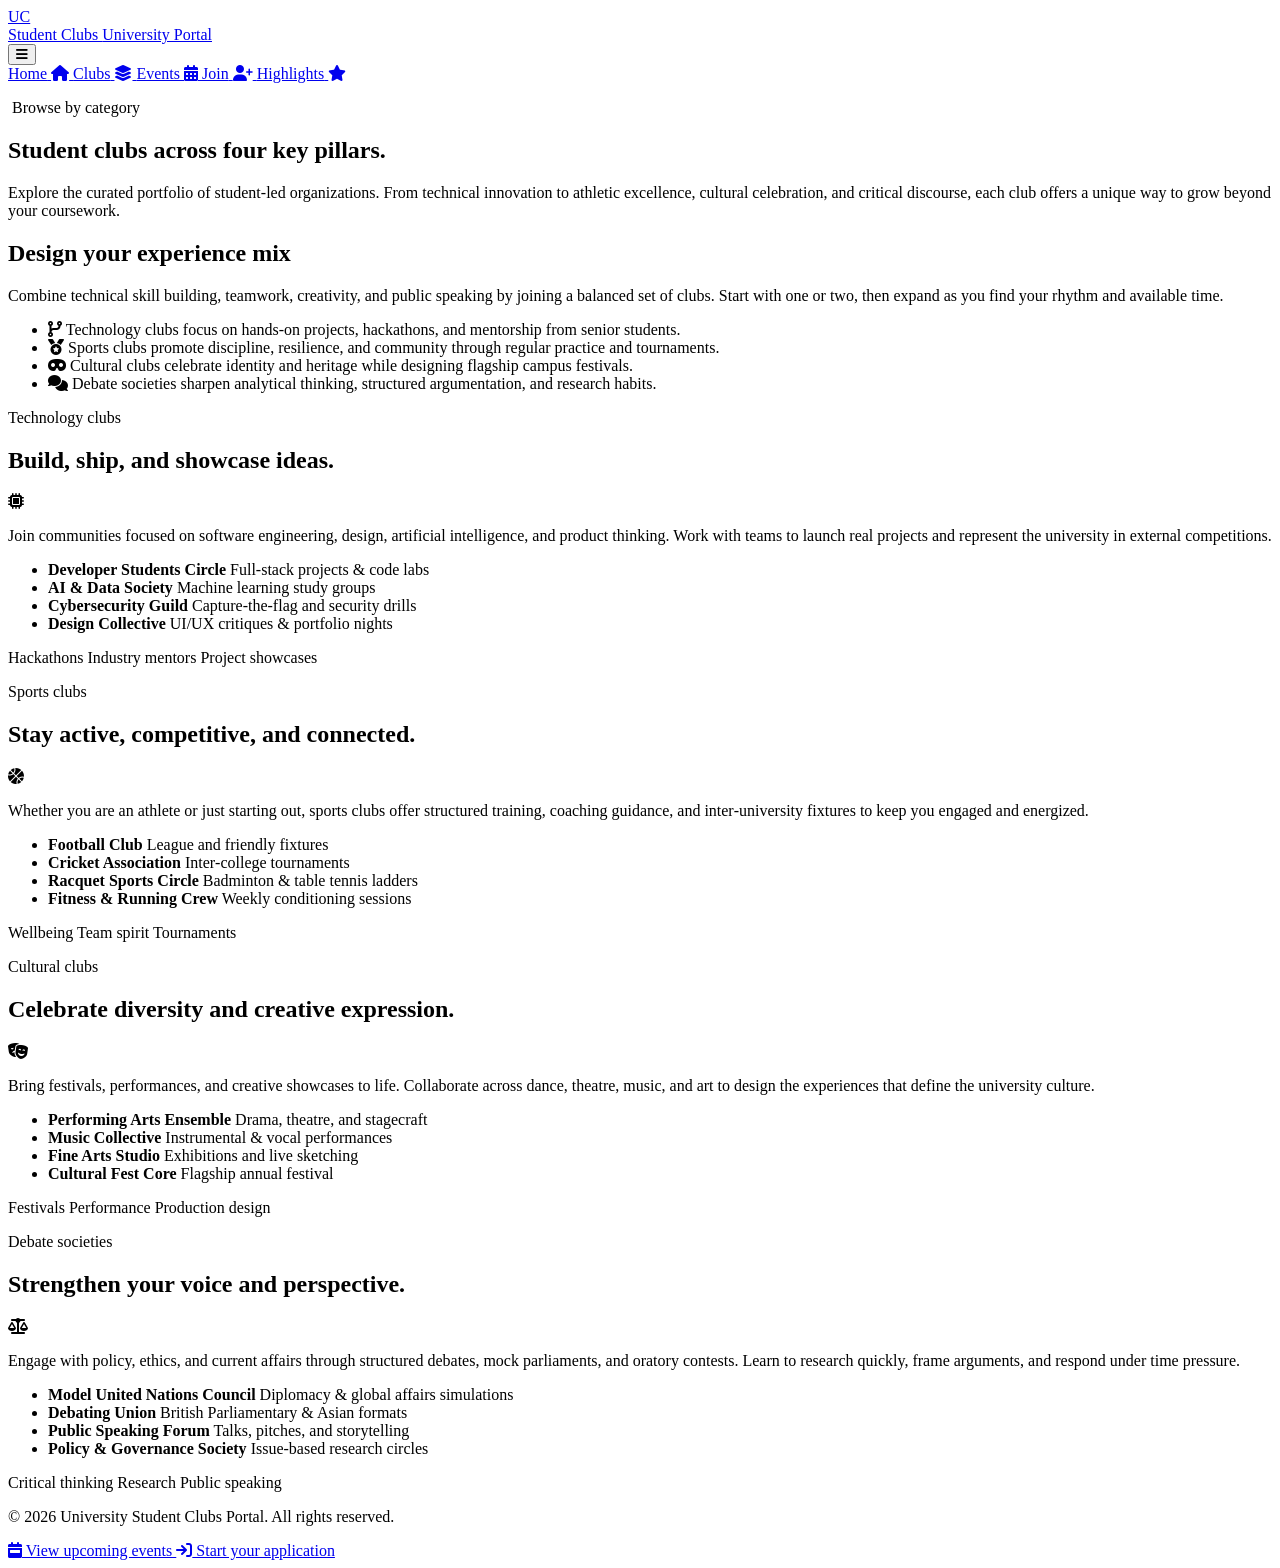
<file: src/clubs.html>
<!DOCTYPE html>
<html lang="en">
  <head>
    <meta charset="UTF-8" />
    <meta name="viewport" content="width=device-width, initial-scale=1.0" />
    <title>Clubs | University Student Clubs Portal</title>
    <link
      rel="stylesheet"
      href="https://cdnjs.cloudflare.com/ajax/libs/font-awesome/6.5.1/css/all.min.css"
      integrity="sha512-DTOQO9RWCH3ppGqcWaEA1BIZOC6xxalwEsw9c2QQeAIftl+Vegovlnee1c9QX4TctnWMn13TZye+giMm8e2LwA=="
      crossorigin="anonymous"
      referrerpolicy="no-referrer"
    />
    <link rel="stylesheet" href="../styles/styles.css" />
  </head>
  <body>
    <div class="page-wrapper">
      <header class="nav" aria-label="Main navigation">
        <div class="nav-inner">
          <a href="index.html" class="nav-brand">
            <div class="nav-logo" aria-hidden="true">UC</div>
            <div class="nav-title">
              Student Clubs
              <span>University Portal</span>
            </div>
          </a>
          <button class="nav-toggle" type="button" aria-label="Toggle navigation" onclick="document.querySelector('.nav-links').classList.toggle('open')">
            <i class="fa-solid fa-bars"></i>
          </button>
          <nav class="nav-links" aria-label="Primary navigation">
            <a href="index.html" class="nav-link">
              <span>Home</span>
              <i class="fa-solid fa-house"></i>
            </a>
            <a href="clubs.html" class="nav-link active">
              <span>Clubs</span>
              <i class="fa-solid fa-layer-group"></i>
            </a>
            <a href="events.html" class="nav-link">
              <span>Events</span>
              <i class="fa-solid fa-calendar-days"></i>
            </a>
            <a href="join.html" class="nav-link">
              <span>Join</span>
              <i class="fa-solid fa-user-plus"></i>
            </a>
            <a href="highlights.html" class="nav-link">
              <span>Highlights</span>
              <i class="fa-solid fa-star"></i>
            </a>
          </nav>
        </div>
      </header>

      <main>
        <section class="container">
          <header class="section-header">
            <p class="badge">
              <i class="fa-solid fa-grid-2"></i>
              Browse by category
            </p>
            <h1 class="section-title">Student clubs across four key pillars.</h1>
            <p class="page-intro">
              Explore the curated portfolio of student‑led organizations. From technical innovation to athletic excellence, cultural celebration, and critical discourse, each club offers a unique way to grow beyond your coursework.
            </p>
          </header>

          <div class="clubs-layout">
            <section class="clubs-summary glass-soft" aria-labelledby="clubs-summary-heading">
              <h2 id="clubs-summary-heading">Design your experience mix</h2>
              <p>
                Combine technical skill building, teamwork, creativity, and public speaking by joining a balanced set of clubs. Start with one or two, then expand as you find your rhythm and available time.
              </p>
              <ul class="clubs-summary-list">
                <li>
                  <i class="fa-solid fa-code-branch"></i>
                  <span>Technology clubs focus on hands‑on projects, hackathons, and mentorship from senior students.</span>
                </li>
                <li>
                  <i class="fa-solid fa-medal"></i>
                  <span>Sports clubs promote discipline, resilience, and community through regular practice and tournaments.</span>
                </li>
                <li>
                  <i class="fa-solid fa-mask"></i>
                  <span>Cultural clubs celebrate identity and heritage while designing flagship campus festivals.</span>
                </li>
                <li>
                  <i class="fa-solid fa-comments"></i>
                  <span>Debate societies sharpen analytical thinking, structured argumentation, and research habits.</span>
                </li>
              </ul>
            </section>

            <section aria-label="Club categories">
              <div class="clubs-grid">
                <article class="card glass" aria-labelledby="tech-clubs-title">
                  <header class="card-header">
                    <div>
                      <p class="club-category-title">Technology clubs</p>
                      <h2 id="tech-clubs-title" class="card-title">Build, ship, and showcase ideas.</h2>
                    </div>
                    <span class="card-icon" aria-hidden="true">
                      <i class="fa-solid fa-microchip"></i>
                    </span>
                  </header>
                  <p class="card-body">
                    Join communities focused on software engineering, design, artificial intelligence, and product thinking. Work with teams to launch real projects and represent the university in external competitions.
                  </p>
                  <ul class="club-list">
                    <li>
                      <strong>Developer Students Circle</strong>
                      <span>Full‑stack projects &amp; code labs</span>
                    </li>
                    <li>
                      <strong>AI &amp; Data Society</strong>
                      <span>Machine learning study groups</span>
                    </li>
                    <li>
                      <strong>Cybersecurity Guild</strong>
                      <span>Capture‑the‑flag and security drills</span>
                    </li>
                    <li>
                      <strong>Design Collective</strong>
                      <span>UI/UX critiques &amp; portfolio nights</span>
                    </li>
                  </ul>
                  <div class="card-tags">
                    <span class="tag">Hackathons</span>
                    <span class="tag">Industry mentors</span>
                    <span class="tag">Project showcases</span>
                  </div>
                </article>

                <article class="card glass" aria-labelledby="sports-clubs-title">
                  <header class="card-header">
                    <div>
                      <p class="club-category-title">Sports clubs</p>
                      <h2 id="sports-clubs-title" class="card-title">Stay active, competitive, and connected.</h2>
                    </div>
                    <span class="card-icon" aria-hidden="true">
                      <i class="fa-solid fa-basketball"></i>
                    </span>
                  </header>
                  <p class="card-body">
                    Whether you are an athlete or just starting out, sports clubs offer structured training, coaching guidance, and inter‑university fixtures to keep you engaged and energized.
                  </p>
                  <ul class="club-list">
                    <li>
                      <strong>Football Club</strong>
                      <span>League and friendly fixtures</span>
                    </li>
                    <li>
                      <strong>Cricket Association</strong>
                      <span>Inter‑college tournaments</span>
                    </li>
                    <li>
                      <strong>Racquet Sports Circle</strong>
                      <span>Badminton &amp; table tennis ladders</span>
                    </li>
                    <li>
                      <strong>Fitness &amp; Running Crew</strong>
                      <span>Weekly conditioning sessions</span>
                    </li>
                  </ul>
                  <div class="card-tags">
                    <span class="tag">Wellbeing</span>
                    <span class="tag">Team spirit</span>
                    <span class="tag">Tournaments</span>
                  </div>
                </article>

                <article class="card glass" aria-labelledby="cultural-clubs-title">
                  <header class="card-header">
                    <div>
                      <p class="club-category-title">Cultural clubs</p>
                      <h2 id="cultural-clubs-title" class="card-title">Celebrate diversity and creative expression.</h2>
                    </div>
                    <span class="card-icon" aria-hidden="true">
                      <i class="fa-solid fa-theater-masks"></i>
                    </span>
                  </header>
                  <p class="card-body">
                    Bring festivals, performances, and creative showcases to life. Collaborate across dance, theatre, music, and art to design the experiences that define the university culture.
                  </p>
                  <ul class="club-list">
                    <li>
                      <strong>Performing Arts Ensemble</strong>
                      <span>Drama, theatre, and stagecraft</span>
                    </li>
                    <li>
                      <strong>Music Collective</strong>
                      <span>Instrumental &amp; vocal performances</span>
                    </li>
                    <li>
                      <strong>Fine Arts Studio</strong>
                      <span>Exhibitions and live sketching</span>
                    </li>
                    <li>
                      <strong>Cultural Fest Core</strong>
                      <span>Flagship annual festival</span>
                    </li>
                  </ul>
                  <div class="card-tags">
                    <span class="tag">Festivals</span>
                    <span class="tag">Performance</span>
                    <span class="tag">Production design</span>
                  </div>
                </article>

                <article class="card glass" aria-labelledby="debate-clubs-title">
                  <header class="card-header">
                    <div>
                      <p class="club-category-title">Debate societies</p>
                      <h2 id="debate-clubs-title" class="card-title">Strengthen your voice and perspective.</h2>
                    </div>
                    <span class="card-icon" aria-hidden="true">
                      <i class="fa-solid fa-scale-balanced"></i>
                    </span>
                  </header>
                  <p class="card-body">
                    Engage with policy, ethics, and current affairs through structured debates, mock parliaments, and oratory contests. Learn to research quickly, frame arguments, and respond under time pressure.
                  </p>
                  <ul class="club-list">
                    <li>
                      <strong>Model United Nations Council</strong>
                      <span>Diplomacy &amp; global affairs simulations</span>
                    </li>
                    <li>
                      <strong>Debating Union</strong>
                      <span>British Parliamentary &amp; Asian formats</span>
                    </li>
                    <li>
                      <strong>Public Speaking Forum</strong>
                      <span>Talks, pitches, and storytelling</span>
                    </li>
                    <li>
                      <strong>Policy &amp; Governance Society</strong>
                      <span>Issue‑based research circles</span>
                    </li>
                  </ul>
                  <div class="card-tags">
                    <span class="tag">Critical thinking</span>
                    <span class="tag">Research</span>
                    <span class="tag">Public speaking</span>
                  </div>
                </article>
              </div>
            </section>
          </div>
        </section>
      </main>

      <footer class="footer">
        <div class="footer-inner">
          <p>&copy; <span id="year"></span> University Student Clubs Portal. All rights reserved.</p>
          <div class="footer-links">
            <a href="events.html">
              <i class="fa-solid fa-calendar-week"></i>
              View upcoming events
            </a>
            <a href="join.html">
              <i class="fa-solid fa-arrow-right-to-bracket"></i>
              Start your application
            </a>
          </div>
        </div>
      </footer>
    </div>

    <script>
      document.getElementById('year').textContent = new Date().getFullYear();
    </script>
  </body>
</html>
</file>
<file: styles/styles.css>
/* ============
   Events Page
   ============ */

.filters-row {
  display: flex;
  flex-wrap: wrap;
  gap: 0.75rem;
  margin-bottom: 1.5rem;
  font-size: 0.8rem;
}

.filter-chip {
  display: inline-flex;
  align-items: center;
  gap: 0.4rem;
  padding: 0.3rem 0.8rem;
  border-radius: 999px;
  background: rgba(15, 23, 42, 0.9);
  border: 1px solid rgba(148, 163, 184, 0.7);
  color: var(--color-muted);
}

.filter-chip i {
  font-size: 0.85rem;
}

.event-meta {
  display: flex;
  align-items: center;
  flex-wrap: wrap;
  gap: 0.6rem;
  font-size: 0.78rem;
  color: var(--color-muted);
  margin-bottom: 0.5rem;
}

.event-meta span {
  display: inline-flex;
  align-items: center;
  gap: 0.3rem;
}

.event-meta span i {
  font-size: 0.8rem;
}

@media (max-width: 520px) {
  .filters-row {
    gap: 0.55rem;
  }

  .filter-chip {
    padding: 0.28rem 0.7rem;
    font-size: 0.78rem;
  }
@import url('https://fonts.googleapis.com/css2?family=Poppins:wght@300;400;500;600;700&display=swap');

:root {
  --color-bg: #050816;
  --color-bg-alt: rgba(15, 23, 42, 0.85);
  --color-primary: #6366f1;
  --color-secondary: #22c55e;
  --color-accent: #f97316;
  --color-text: #e5e7eb;
  --color-muted: #9ca3af;
  --glass-bg: rgba(15, 23, 42, 0.7);
  --glass-border: rgba(148, 163, 184, 0.4);
  --shadow-soft: 0 18px 45px rgba(15, 23, 42, 0.65);
  --radius-lg: 18px;
  --radius-xl: 24px;
  --transition-fast: 200ms ease;
  --transition-med: 280ms ease;
  --nav-height: 76px;
  --container-width: min(1120px, 100% - 2.5rem);
}

*,
*::before,
*::after {
  box-sizing: border-box;
}

html {
  scroll-behavior: smooth;
}

body {
  margin: 0;
  min-height: 100vh;
  font-family: 'Poppins', system-ui, -apple-system, BlinkMacSystemFont, 'Segoe UI', sans-serif;
  color: var(--color-text);
  background:
    radial-gradient(circle at top left, rgba(99, 102, 241, 0.33), transparent 55%),
    radial-gradient(circle at bottom right, rgba(34, 197, 94, 0.33), transparent 55%),
    radial-gradient(circle at top right, rgba(248, 113, 113, 0.22), transparent 50%),
    #020617;
  line-height: 1.6;
}

img {
  max-width: 100%;
  display: block;
}

a {
  color: inherit;
  text-decoration: none;
}

main {
  padding-top: var(--nav-height);
}

.page-wrapper {
  min-height: 100vh;
  display: flex;
  flex-direction: column;
}

.container {
  width: var(--container-width);
  margin-inline: auto;
  padding-block: 3rem 4rem;
}

@media (max-width: 640px) {
  .container {
    width: min(100% - 1.75rem, 720px);
    padding-block: 2.5rem 3rem;
  }
}

/* =====================
   Glassmorphism Utility
   ===================== */

.glass {
  background: var(--glass-bg);
  border-radius: var(--radius-lg);
  border: 1px solid var(--glass-border);
  box-shadow: var(--shadow-soft);
  backdrop-filter: blur(22px) saturate(1.4);
  -webkit-backdrop-filter: blur(22px) saturate(1.4);
}

.glass-soft {
  background: rgba(15, 23, 42, 0.55);
  border-radius: var(--radius-lg);
  border: 1px solid rgba(148, 163, 184, 0.3);
  box-shadow: 0 16px 35px rgba(15, 23, 42, 0.5);
  backdrop-filter: blur(18px) saturate(1.3);
  -webkit-backdrop-filter: blur(18px) saturate(1.3);
}

.badge {
  display: inline-flex;
  align-items: center;
  gap: 0.5rem;
  padding: 0.25rem 0.85rem;
  border-radius: 999px;
  font-size: 0.75rem;
  text-transform: uppercase;
  letter-spacing: 0.08em;
  background: radial-gradient(circle at top left, rgba(99, 102, 241, 0.55), rgba(15, 23, 42, 0.9));
  border: 1px solid rgba(129, 140, 248, 0.7);
  color: #e5e7eb;
}

.badge i {
  font-size: 0.85rem;
}

.section-title {
  font-size: clamp(1.7rem, 1.2rem + 1.4vw, 2.1rem);
  margin-bottom: 0.5rem;
  letter-spacing: -0.03em;
}

.section-subtitle {
  margin: 0;
  margin-bottom: 1.75rem;
  color: var(--color-muted);
  font-size: 0.95rem;
}

.section-header {
  margin-bottom: 2rem;
}

.pill {
  display: inline-flex;
  align-items: center;
  gap: 0.4rem;
  font-size: 0.8rem;
  padding: 0.25rem 0.7rem;
  border-radius: 999px;
  background: rgba(15, 23, 42, 0.8);
  border: 1px solid rgba(148, 163, 184, 0.6);
  color: var(--color-muted);
}

.pill i {
  font-size: 0.85rem;
}

/* ============
   Glass Navbar
   ============ */

.nav {
  position: fixed;
  inset-inline: 0;
  top: 0;
  z-index: 40;
  display: flex;
  justify-content: center;
  padding: 0.85rem 0;
}

.nav-inner {
  width: var(--container-width);
  display: flex;
  align-items: center;
  justify-content: space-between;
  padding: 0.5rem 1.25rem;
  border-radius: 999px;
  border: 1px solid rgba(148, 163, 184, 0.55);
  background: radial-gradient(circle at top left, rgba(129, 140, 248, 0.8), rgba(15, 23, 42, 0.9));
  background-clip: padding-box;
  box-shadow: 0 22px 55px rgba(15, 23, 42, 0.8);
  backdrop-filter: blur(26px) saturate(1.45);
  -webkit-backdrop-filter: blur(26px) saturate(1.45);
}

.nav-brand {
  display: flex;
  align-items: center;
  gap: 0.6rem;
}

.nav-logo {
  width: 32px;
  height: 32px;
  border-radius: 14px;
  border: 1px solid rgba(191, 219, 254, 0.8);
  background: radial-gradient(circle at 20% 10%, #22c55e, #6366f1 55%, #ec4899 100%);
  box-shadow: 0 0 0 1px rgba(15, 23, 42, 0.55), 0 10px 25px rgba(15, 23, 42, 0.9);
  display: flex;
  align-items: center;
  justify-content: center;
  color: #f9fafb;
  font-size: 0.95rem;
  font-weight: 600;
}

.nav-title {
  font-size: 0.95rem;
  font-weight: 500;
}

.nav-title span {
  display: block;
  font-size: 0.7rem;
  color: rgba(226, 232, 240, 0.8);
}

.nav-links {
  display: flex;
  align-items: center;
  gap: 0.75rem;
  font-size: 0.9rem;
}

.nav-link {
  position: relative;
  padding: 0.45rem 0.85rem;
  border-radius: 999px;
  display: inline-flex;
  align-items: center;
  gap: 0.4rem;
  color: rgba(226, 232, 240, 0.9);
  transition: background-color var(--transition-fast), color var(--transition-fast), transform var(--transition-fast);
}

.nav-link i {
  font-size: 0.85rem;
}

.nav-link::after {
  content: "";
  position: absolute;
  inset-inline: 0.65rem;
  bottom: 0.2rem;
  height: 2px;
  border-radius: 999px;
  background: linear-gradient(to right, rgba(59, 130, 246, 0.7), rgba(94, 234, 212, 0.7));
  transform: scaleX(0);
  transform-origin: center;
  transition: transform var(--transition-med);
}

.nav-link:hover {
  background: rgba(15, 23, 42, 0.6);
  transform: translateY(-1px);
}

.nav-link:hover::after {
  transform: scaleX(1);
}

.nav-link.active {
  background: linear-gradient(135deg, rgba(59, 130, 246, 0.9), rgba(56, 189, 248, 0.85));
  color: #0f172a;
  font-weight: 500;
  box-shadow: 0 12px 25px rgba(37, 99, 235, 0.55);
}

.nav-link.active::after {
  display: none;
}

.nav-toggle {
  display: none;
  width: 34px;
  height: 34px;
  border-radius: 999px;
  border: 1px solid rgba(191, 219, 254, 0.7);
  background: rgba(15, 23, 42, 0.65);
  color: #e5e7eb;
  align-items: center;
  justify-content: center;
  cursor: pointer;
}

.nav-toggle i {
  font-size: 1rem;
}

@media (max-width: 768px) {
  .nav-inner {
    padding-inline: 0.85rem;
  }

  .nav-links {
    position: fixed;
    inset-inline: 1.25rem;
    top: calc(var(--nav-height) + 0.5rem);
    flex-direction: column;
    align-items: stretch;
    padding: 0.75rem;
    border-radius: 1.25rem;
    background: rgba(15, 23, 42, 0.95);
    border: 1px solid rgba(148, 163, 184, 0.7);
    box-shadow: 0 22px 40px rgba(15, 23, 42, 0.9);
    transform-origin: top;
    transform: scaleY(0.9);
    opacity: 0;
    pointer-events: none;
    transition: opacity var(--transition-med), transform var(--transition-med);
  }

  .nav-links.open {
    opacity: 1;
    transform: scaleY(1);
    pointer-events: all;
  }

  .nav-link {
    justify-content: space-between;
  }

  .nav-toggle {
    display: inline-flex;
  }
}

/* ==========
   Buttons
   ========== */

.btn-row {
  display: flex;
  flex-wrap: wrap;
  gap: 0.9rem;
  margin-top: 1.75rem;
}

.btn {
  display: inline-flex;
  align-items: center;
  gap: 0.5rem;
  padding: 0.6rem 1.2rem;
  border-radius: 999px;
  font-size: 0.9rem;
  font-weight: 500;
  border: 1px solid transparent;
  cursor: pointer;
  transition: transform var(--transition-fast), box-shadow var(--transition-fast), background var(--transition-fast), border-color var(--transition-fast), color var(--transition-fast);
}

.btn-primary {
  background: linear-gradient(135deg, #4f46e5, #22c55e);
  color: #f9fafb;
  box-shadow: 0 18px 35px rgba(79, 70, 229, 0.6);
}

.btn-primary:hover {
  transform: translateY(-2px);
  box-shadow: 0 22px 45px rgba(79, 70, 229, 0.8);
}

.btn-outline {
  background: rgba(15, 23, 42, 0.9);
  color: #e5e7eb;
  border-color: rgba(148, 163, 184, 0.7);
}

.btn-outline:hover {
  background: rgba(15, 23, 42, 1);
  transform: translateY(-1px);
  box-shadow: 0 14px 30px rgba(15, 23, 42, 0.7);
}

.btn i {
  font-size: 0.9rem;
}

/* ==========
   Home / Hero
   ========== */

.hero-grid {
  display: grid;
  grid-template-columns: minmax(0, 1.2fr) minmax(0, 1fr);
  gap: 2.25rem;
  align-items: center;
}

.hero-main {
  padding: 2rem 2.2rem;
  border-radius: var(--radius-xl);
  position: relative;
  overflow: hidden;
}

.hero-main::before {
  content: "";
  position: absolute;
  inset: -40%;
  background:
    radial-gradient(circle at 0% 0%, rgba(59, 130, 246, 0.28), transparent 50%),
    radial-gradient(circle at 100% 100%, rgba(34, 197, 94, 0.22), transparent 50%);
  opacity: 0.9;
  mix-blend-mode: screen;
  pointer-events: none;
}

.hero-content {
  position: relative;
  z-index: 1;
}

.hero-eyebrow {
  display: inline-flex;
  align-items: center;
  gap: 0.5rem;
  padding: 0.25rem 0.75rem;
  border-radius: 999px;
  background: rgba(15, 23, 42, 0.85);
  border: 1px solid rgba(148, 163, 184, 0.7);
  font-size: 0.75rem;
  color: var(--color-muted);
  margin-bottom: 0.85rem;
}

.hero-eyebrow span {
  width: 6px;
  height: 6px;
  border-radius: 999px;
  background: radial-gradient(circle, #4ade80, #22c55e);
  box-shadow: 0 0 0 5px rgba(34, 197, 94, 0.2);
}

.hero-title {
  font-size: clamp(2rem, 1.2rem + 2vw, 2.6rem);
  margin: 0 0 0.75rem;
  letter-spacing: -0.04em;
}

.hero-highlight {
  background: linear-gradient(120deg, #38bdf8, #a855f7, #22c55e);
  -webkit-background-clip: text;
  background-clip: text;
  color: transparent;
}

.hero-text {
  font-size: 0.95rem;
  color: var(--color-muted);
  max-width: 35rem;
}

.hero-meta {
  display: flex;
  flex-wrap: wrap;
  gap: 1.4rem;
  margin-top: 1.85rem;
  font-size: 0.8rem;
  color: var(--color-muted);
}

.hero-meta-item {
  display: flex;
  align-items: center;
  gap: 0.55rem;
}

.hero-meta-icon {
  width: 26px;
  height: 26px;
  border-radius: 999px;
  display: inline-flex;
  align-items: center;
  justify-content: center;
  background: rgba(15, 23, 42, 0.95);
  border: 1px solid rgba(148, 163, 184, 0.75);
  color: #e5e7eb;
}

.hero-aside {
  display: flex;
  flex-direction: column;
  gap: 1.5rem;
}

.hero-card {
  padding: 1.4rem 1.5rem;
}

.hero-card-header {
  display: flex;
  justify-content: space-between;
  align-items: center;
  margin-bottom: 0.6rem;
}

.hero-card-title {
  font-size: 0.98rem;
  font-weight: 500;
}

.hero-chip {
  font-size: 0.7rem;
  padding: 0.2rem 0.6rem;
  border-radius: 999px;
  background: rgba(37, 99, 235, 0.25);
  border: 1px solid rgba(129, 140, 248, 0.7);
}

.hero-list {
  list-style: none;
  padding: 0;
  margin: 0.4rem 0 0;
  display: grid;
  gap: 0.35rem;
  font-size: 0.8rem;
  color: var(--color-muted);
}

.hero-list li {
  display: flex;
  gap: 0.5rem;
}

.hero-list li i {
  margin-top: 0.1rem;
  color: #22c55e;
}

.hero-stat-row {
  display: flex;
  gap: 0.85rem;
}

.hero-stat {
  flex: 1;
  padding: 0.9rem 0.95rem;
}

.hero-stat-label {
  font-size: 0.7rem;
  color: var(--color-muted);
}

.hero-stat-value {
  margin-top: 0.25rem;
  font-size: 1rem;
  font-weight: 600;
}

.hero-stat-pill {
  margin-top: 0.35rem;
  font-size: 0.7rem;
  color: var(--color-muted);
}

@media (max-width: 960px) {
  .hero-grid {
    grid-template-columns: minmax(0, 1.25fr);
  }

  .hero-aside {
    order: -1;
  }
}

@media (max-width: 640px) {
  .hero-main {
    padding: 1.6rem 1.4rem;
  }

  .hero-card {
    padding: 1.2rem 1.25rem;
  }

  .hero-stat-row {
    flex-direction: column;
  }
}

/* ========================
   Generic Layout Utilities
   ======================== */

.grid {
  display: grid;
  gap: 1.5rem;
}

.grid-3 {
  grid-template-columns: repeat(3, minmax(0, 1fr));
}

.grid-2 {
  grid-template-columns: repeat(2, minmax(0, 1fr));
}

@media (max-width: 960px) {
  .grid-3 {
    grid-template-columns: repeat(2, minmax(0, 1fr));
  }
}

@media (max-width: 768px) {
  .grid-3,
  .grid-2 {
    grid-template-columns: minmax(0, 1fr);
  }
}

.stack {
  display: flex;
  flex-direction: column;
  gap: 1.4rem;
}

.page-intro {
  max-width: 40rem;
  color: var(--color-muted);
  font-size: 0.92rem;
}

/* ===================
   Card / List Styles
   =================== */

.card {
  position: relative;
  padding: 1.4rem 1.5rem;
  border-radius: var(--radius-lg);
  overflow: hidden;
  transition: transform var(--transition-med), box-shadow var(--transition-med), border-color var(--transition-med), background var(--transition-med);
}

.card::before {
  content: "";
  position: absolute;
  inset: -50%;
  opacity: 0;
  background:
    radial-gradient(circle at 0% 0%, rgba(56, 189, 248, 0.3), transparent 50%),
    radial-gradient(circle at 100% 100%, rgba(34, 197, 94, 0.28), transparent 50%);
  transition: opacity var(--transition-med);
  mix-blend-mode: screen;
  pointer-events: none;
}

.card:hover {
  transform: translateY(-6px) translateZ(0);
  border-color: rgba(191, 219, 254, 0.8);
  box-shadow: 0 24px 50px rgba(15, 23, 42, 0.85);
}

.card:hover::before {
  opacity: 1;
}

.card-header {
  display: flex;
  justify-content: space-between;
  align-items: flex-start;
  gap: 0.75rem;
  margin-bottom: 0.6rem;
}

.card-icon {
  width: 36px;
  height: 36px;
  border-radius: 999px;
  display: inline-flex;
  align-items: center;
  justify-content: center;
  background: radial-gradient(circle at 20% 0%, rgba(59, 130, 246, 0.9), rgba(6, 78, 59, 0.9));
  border: 1px solid rgba(191, 219, 254, 0.9);
  box-shadow: 0 14px 35px rgba(15, 23, 42, 0.9);
  color: #f9fafb;
}

.card-title {
  margin: 0;
  font-size: 1rem;
}

.card-meta {
  font-size: 0.75rem;
  color: var(--color-muted);
}

.card-body {
  font-size: 0.9rem;
  color: var(--color-muted);
}

.card-tags {
  display: flex;
  flex-wrap: wrap;
  gap: 0.4rem;
  margin-top: 0.9rem;
}

.tag {
  padding: 0.25rem 0.6rem;
  border-radius: 999px;
  font-size: 0.75rem;
  background: rgba(15, 23, 42, 0.9);
  border: 1px solid rgba(148, 163, 184, 0.6);
  color: var(--color-muted);
}

/* ============
   Clubs Page
   ============ */

.clubs-layout {
  display: grid;
  grid-template-columns: minmax(0, 1.1fr) minmax(0, 0.9fr);
  gap: 2rem;
  align-items: flex-start;
}

.clubs-summary {
  padding: 1.6rem 1.8rem;
}

.clubs-summary-list {
  list-style: none;
  padding: 0;
  margin: 1rem 0 0;
  display: grid;
  gap: 0.75rem;
  font-size: 0.88rem;
  color: var(--color-muted);
}

.clubs-summary-list li {
  display: flex;
  gap: 0.55rem;
}

.clubs-summary-list i {
  color: #22c55e;
  margin-top: 0.1rem;
}

.clubs-grid {
  display: grid;
  grid-template-columns: repeat(2, minmax(0, 1fr));
  gap: 1.4rem;
}

.club-category-title {
  font-size: 0.85rem;
  text-transform: uppercase;
  letter-spacing: 0.12em;
  color: var(--color-muted);
  margin-bottom: 0.35rem;
}

.club-list {
  list-style: none;
  padding: 0;
  margin: 0.5rem 0 0;
  display: grid;
  gap: 0.35rem;
  font-size: 0.86rem;
}

.club-list li {
  display: flex;
  align-items: center;
  justify-content: space-between;
  gap: 0.5rem;
}

.club-list span {
  color: var(--color-muted);
}

@media (max-width: 960px) {
  .clubs-layout {
    grid-template-columns: minmax(0, 1fr);
  }
}

@media (max-width: 768px) {
  .clubs-summary {
    padding: 1.3rem 1.4rem;
  }

  .clubs-grid {
    grid-template-columns: minmax(0, 1fr);
  }
}

/* ============
   Events Page
   ============ */

.filters-row {
  display: flex;
  flex-wrap: wrap;
  gap: 0.75rem;
  margin-bottom: 1.5rem;
  font-size: 0.8rem;
}

.filter-chip {
  display: inline-flex;
  align-items: center;
  gap: 0.4rem;
  padding: 0.3rem 0.8rem;
  border-radius: 999px;
  background: rgba(15, 23, 42, 0.9);
  border: 1px solid rgba(148, 163, 184, 0.7);
  color: var(--color-muted);
}

.filter-chip i {
  font-size: 0.85rem;
}

.event-meta {
  display: flex;
  align-items: center;
  flex-wrap: wrap;
  gap: 0.6rem;
  font-size: 0.78rem;
  color: var(--color-muted);
  margin-bottom: 0.5rem;
}

.event-meta span {
  display: inline-flex;
  align-items: center;
  gap: 0.3rem;
}

.event-meta span i {
  font-size: 0.8rem;
}

/* ==========
   Join Page
   ========== */

.steps-layout {
  display: grid;
  grid-template-columns: minmax(0, 1.3fr) minmax(0, 0.9fr);
  gap: 2.1rem;
  align-items: flex-start;
}

.steps-timeline {
  position: relative;
  padding-left: 1.2rem;
}

.steps-timeline::before {
  content: "";
  position: absolute;
  left: 0.3rem;
  top: 0.3rem;
  bottom: 0.3rem;
  width: 2px;
  border-radius: 999px;
  background: linear-gradient(to bottom, rgba(59, 130, 246, 0.8), rgba(52, 211, 153, 0.9));
  opacity: 0.8;
}

.step {
  position: relative;
  margin-bottom: 1.3rem;
  padding-left: 0.9rem;
}

.step:last-child {
  margin-bottom: 0;
}

.step-marker {
  position: absolute;
  left: -0.1rem;
  top: 0.15rem;
  width: 16px;
  height: 16px;
  border-radius: 999px;
  border: 2px solid rgba(191, 219, 254, 0.9);
  background: radial-gradient(circle, #22c55e, #22c55e 45%, transparent 60%);
  box-shadow: 0 0 0 6px rgba(34, 197, 94, 0.18);
}

.step-card {
  padding: 1.05rem 1.1rem;
}

.step-label {
  font-size: 0.75rem;
  text-transform: uppercase;
  letter-spacing: 0.13em;
  color: var(--color-muted);
  margin-bottom: 0.1rem;
}

.step-title {
  margin: 0;
  font-size: 0.95rem;
}

.step-body {
  font-size: 0.86rem;
  color: var(--color-muted);
  margin-top: 0.35rem;
}

.step-meta {
  display: flex;
  flex-wrap: wrap;
  gap: 0.4rem;
  margin-top: 0.6rem;
}

.steps-sidebar {
  padding: 1.3rem 1.4rem;
}

.steps-sidebar-list {
  list-style: none;
  padding: 0;
  margin: 0.8rem 0 0;
  display: grid;
  gap: 0.55rem;
  font-size: 0.85rem;
  color: var(--color-muted);
}

.steps-sidebar-list li {
  display: flex;
  gap: 0.5rem;
}

.steps-sidebar-list i {
  color: #22c55e;
  margin-top: 0.1rem;
}

@media (max-width: 960px) {
  .steps-layout {
    grid-template-columns: minmax(0, 1fr);
  }

  .steps-sidebar {
    order: -1;
  }
}

/* ===============
   Highlights Page
   =============== */

.highlights-layout {
  display: grid;
  grid-template-columns: minmax(0, 1.2fr) minmax(0, 0.8fr);
  gap: 2rem;
  align-items: flex-start;
}

.highlight-card {
  border-radius: var(--radius-lg);
  padding: 1.3rem 1.4rem;
}

.highlight-metric {
  display: flex;
  align-items: center;
  justify-content: space-between;
  margin-top: 0.7rem;
}

.highlight-metric-value {
  font-size: 1.1rem;
  font-weight: 600;
}

.highlight-metric-label {
  font-size: 0.8rem;
  color: var(--color-muted);
}

.highlight-strip {
  margin-top: 1rem;
  display: flex;
  flex-wrap: wrap;
  gap: 0.5rem;
}

.strip-item {
  display: inline-flex;
  align-items: center;
  gap: 0.45rem;
  padding: 0.3rem 0.75rem;
  border-radius: 999px;
  background: rgba(15, 23, 42, 0.9);
  border: 1px solid rgba(148, 163, 184, 0.65);
  font-size: 0.8rem;
  color: var(--color-muted);
}

.highlight-grid {
  display: grid;
  grid-template-columns: repeat(2, minmax(0, 1fr));
  gap: 1.25rem;
}

.highlight-pill {
  font-size: 0.8rem;
  color: var(--color-muted);
}

@media (max-width: 960px) {
  .highlights-layout {
    grid-template-columns: minmax(0, 1fr);
  }
}

@media (max-width: 768px) {
  .highlight-grid {
    grid-template-columns: minmax(0, 1fr);
  }
}

/* =======
   Footer
   ======= */

.footer {
  margin-top: auto;
  padding: 1.6rem 0 2rem;
}

.footer-inner {
  width: var(--container-width);
  margin-inline: auto;
  font-size: 0.78rem;
  color: var(--color-muted);
  display: flex;
  flex-wrap: wrap;
  gap: 0.6rem;
  align-items: center;
  justify-content: space-between;
}

.footer-links {
  display: flex;
  flex-wrap: wrap;
  gap: 0.75rem;
}

.footer-links a {
  display: inline-flex;
  align-items: center;
  gap: 0.35rem;
}

.footer-links i {
  font-size: 0.8rem;
}
</file>
